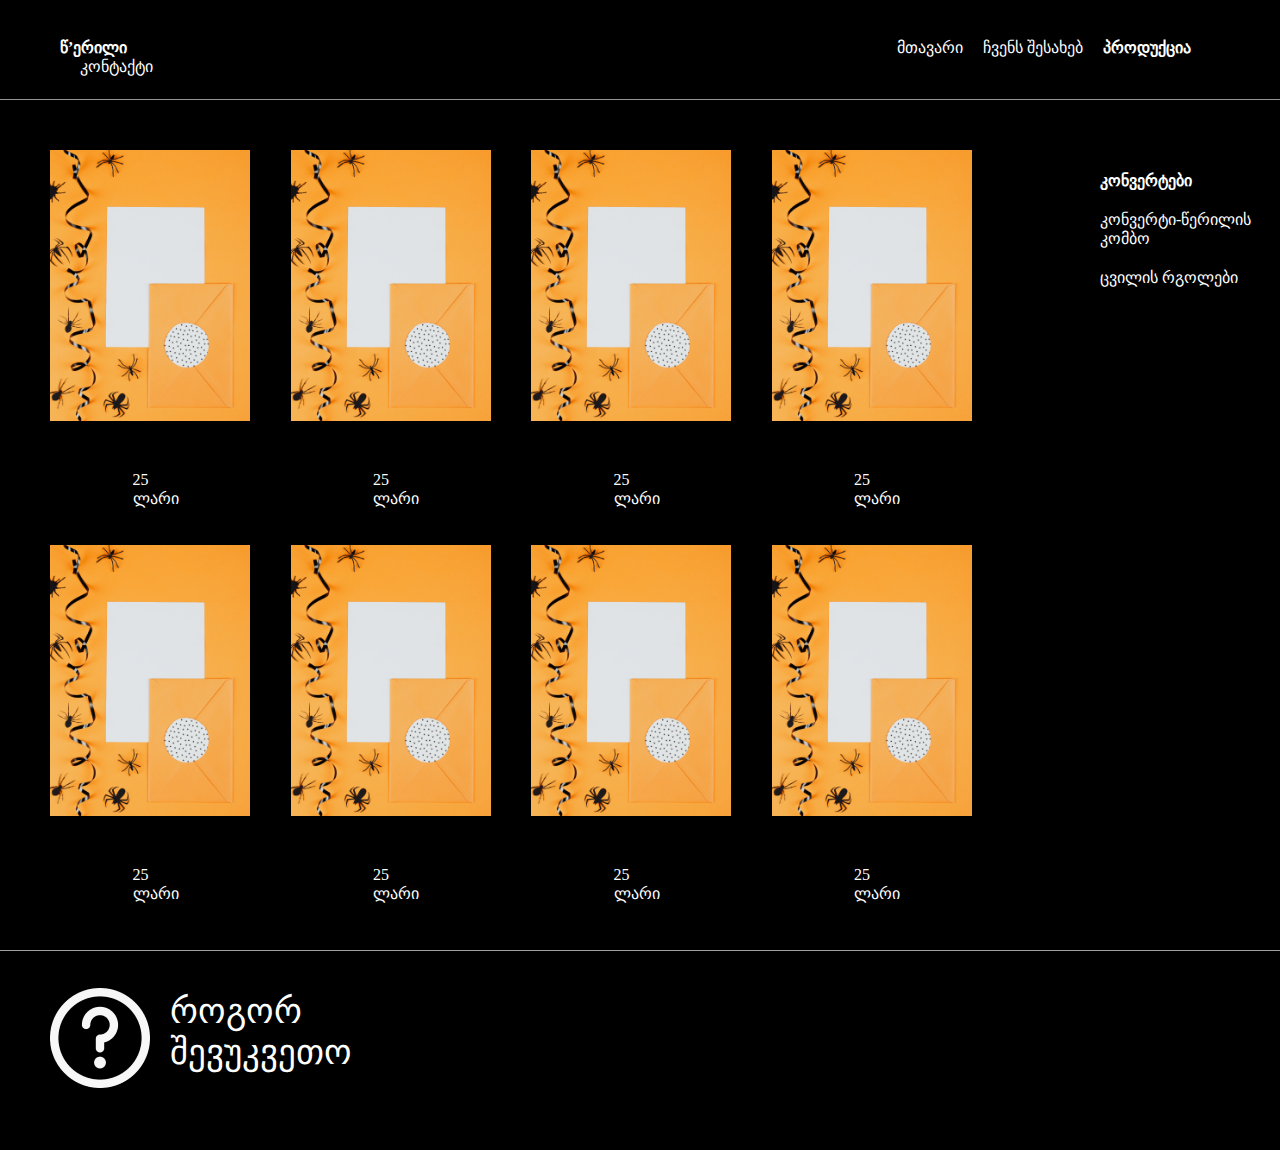
<file: index.html>
<!DOCTYPE html>
             <html lang="en">
             <head>
             <meta charset="UTF-8">
             <meta http-equiv="X-UA-Compatible" content="IE=edge">
             <meta name="viewport" content="width=device-width, initial-scale=1.0">
          
             <link rel="stylesheet" href="style/style.css">
         
             <title>workshop-6</title>
             </head>
             <body>

             <header>

             <h1 class="mtavari">
             <a href="index.html">წ&#8217;ერილი</a>
             </h1>
             <nav>
             <ul>
             <li><a href="index.html"> მთავარი </a></li>
             <li><a href="#">ჩვენს შესახებ</a></li>
             <li><a href="#"> <b>პროდუქცია</b> </a></li>
             <li><a href="#">კონტაქტი</a></li>
             </ul>
             </nav>
             </header>

             <main>

             <div class="picture" >

             <div class="surati" ><img src="img/1.png" alt="img1" class="surati1" ><p class="ocdaxuti" >25 ლარი</p></div>
          
             <div class="surati" ><img src="img/1.png" alt="img1" class="surati1" ><p class="ocdaxuti" >25 ლარი</p></div>
         
             <div class="surati" ><img src="img/1.png" alt="img1" class="surati1"><p class="ocdaxuti" >25 ლარი</p></div>
         
             <div class="surati" ><img src="img/1.png" alt="img1" class="surati1" ><p class="ocdaxuti" >25 ლარი</p></div>
          
             <div class="surati" ><img src="img/1.png" alt="img1" class="surati1" ><p class="ocdaxuti" >25 ლარი</p></div>
          
             <div class="surati" ><img src="img/1.png" alt="img1" class="surati1" ><p class="ocdaxuti" >25 ლარი</p></div>
         
             <div class="surati" ><img src="img/1.png" alt="img1" class="surati1" ><p class="ocdaxuti" >25 ლარი</p></div>
          
             <div class="surati" ><img src="img/1.png" alt="img1" class="surati1" ><p class="ocdaxuti" >25 ლარი</p></div>
       
              </div>

              <p class="pepepe" >

             <p class="konverti" > <b>კონვერტები</b> 
             </p>

             <p class="konverti1" >
             კონვერტი-წერილის კომბო
             </p>

             <p class="konverti2" >
             ცვილის რგოლები
             </p>

             
             </main>

             <footer>
        
              <div class="xazi3"></div>
              <p class="kitxvisnishani"> <img src="img/2.png" alt="img2"> </p>
              <p class="rog">როგორ შევუკვეთო</p>
            
              </footer>

             </body>

             </html>
</file>
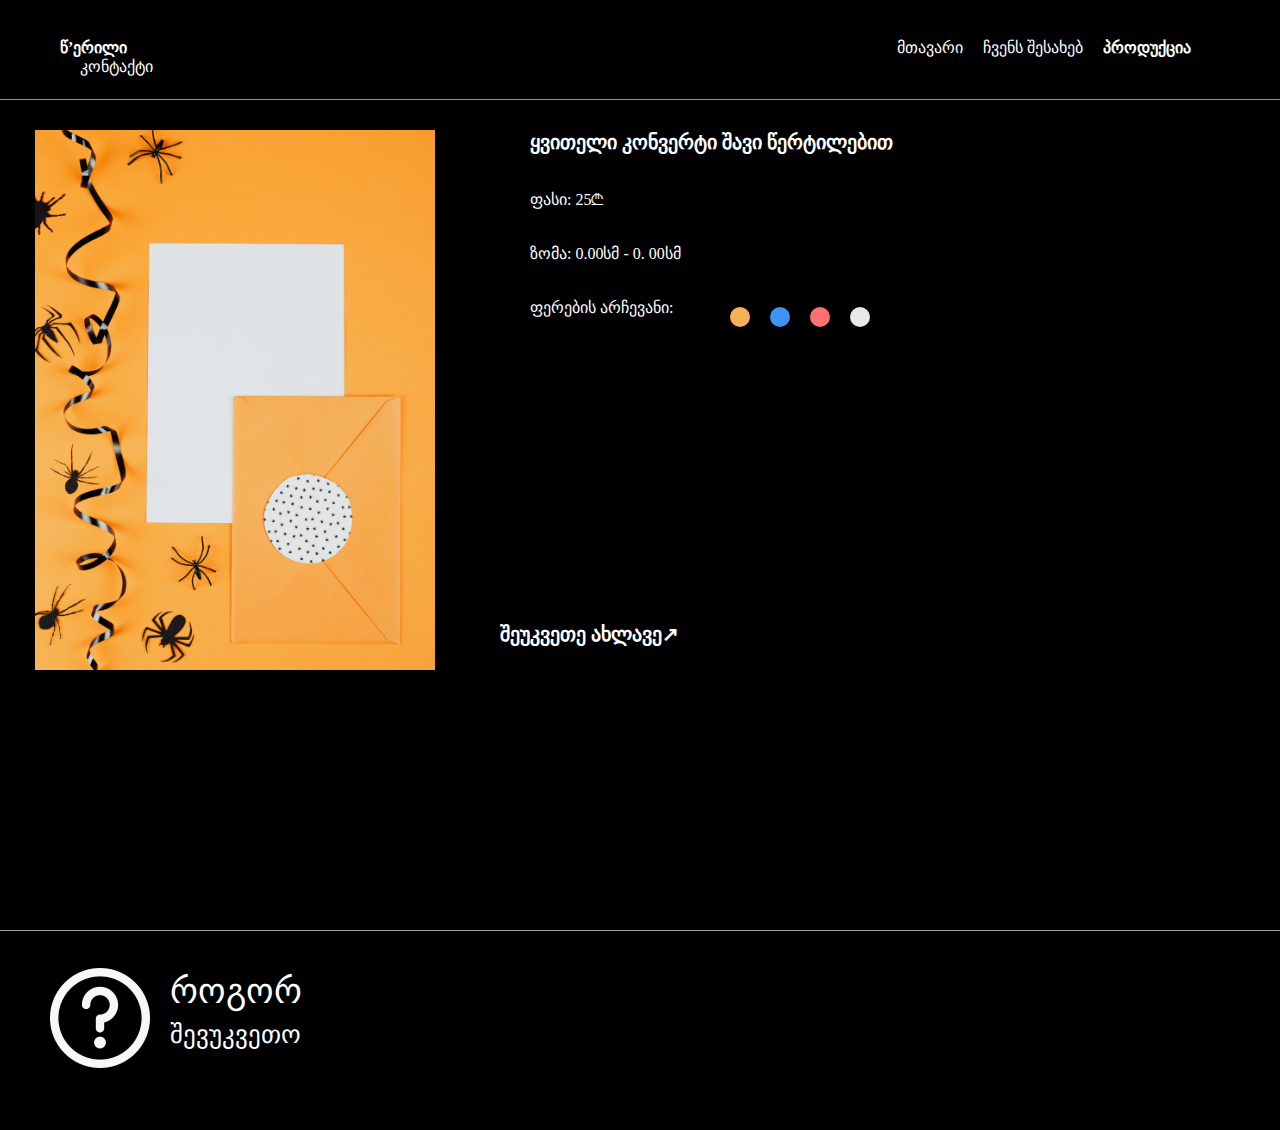
<file: index2.html>
<!DOCTYPE html>
<html lang="en">
<head>
    <meta charset="UTF-8">
    <meta http-equiv="X-UA-Compatible" content="IE=edge">
    <meta name="viewport" content="width=device-width, initial-scale=1.0">
    <link rel="stylesheet" href="style/style.css">
    <title>workshop-6</title>
</head>
<body>
    <header>
        

            <h1 class="mtavari">
            <a href="index.html">წ&#8217;ერილი</a>
            </h1>
            <nav>
            <ul>
            <li><a href="index.html"> მთავარი </a></li>
            <li><a href="#">ჩვენს შესახებ</a></li>
            <li><a href="#"> <b>პროდუქცია</b> </a></li>
            <li><a href="#">კონტაქტი</a></li>
            </ul>
            </nav>
            

               </header>

           <main class="meore html" >
          <div class="surati5" >

            <div class="surati55" ><img src="img/1.png" alt="img1" class="surati55" >
            </div>

           </div>


           
           <div class="sameuli" >
           
            <p class="yviteli" > <b>ყვითელი კონვერტი შავი წერტილებით</b> 
            </p>
            
         <p class="fasi" > ფასი&#58; 25&#8382;
          </p>
          
          <p class="zoma" >ზომა&#58; 0&#46;00სმ &#8208; 0&#46;    00სმ
          </p>
         
         <p class="ferebi" >ფერების არჩევანი&#58; </p>
          
          
          
         </div>
        
            <div>
              <p class="sheukvete" > შეუკვეთე ახლავე&#8599;  
         

              </p>
              
            </div>
            
            <div class="rgoli1" >

            <div class="rgoli2" ></div>
            <div class="rgoli3" ></div>
            <div class="rgoli4" ></div>
            <div class="rgoli5" ></div>
   
            </div>
           

          </main>


          <footer>
        <div class="xazi3"></div>
              <p class="kitxvisnishani"> <img src="img/2.png" alt="img2"> </p>
                <p class="rog">როგორ <span class="shevuk">შევუკვეთო</span>
                </p>
    </footer>
</body>
</html>
</file>
<file: style/style.css>
*{
          margin: 0;
          padding: 0;
          list-style-type: none;
          text-decoration: none;
          box-sizing: border-box;
          }

          body{
          background-color: #000000;
          }

          header{ 
          height: 100px;
          padding: 38px 60px;
          border-bottom: 1px solid #c3c3c3c3;
          }
    
           h1 {
          float: left;
          font-size: 16px;
          margin-right: 750px;
    
          }

          header li{
          float: left;
          margin-left: 20px;
          }

          .mtavari a{
          color:#ffffff;
          }

          ul li a{
          color: #ffffff;
          }

          main{
          height: 1000px;
          }

          .picture{
          flex-wrap: wrap;
          display: block;
          display: flex;
          width: 72%;
          height: 270.97px;
          justify-content: space-between;
          margin: 50px auto;
          margin-left: 50px;
        
           }

           .surati1{
           width: 200px;
           height: 270.97px;
           flex-wrap: wrap ;
           display: block;
           }

          .ocdaxuti{
          width: 35px;
          height: 24px;
          margin: 50px auto;
          color: #ffffff;
     
          }

           .pepepe {
           width: 272px;
           height: 24px;
           color: #ffffff;
           float: right;
           display: flex;
           flex-wrap: wrap;
          
           }

           .konverti {
            color: #ffffff;
            margin-left: 1100px;
            margin-top: -300px;
           }
           .konverti1 {
            color: #ffffff;
            margin-left: 1100px;
            margin-top: 20px;
         } 

            .konverti2 {
                color: #ffffff;
                margin-left: 1100px;
                margin-top: 20px;
            }

           .xazi3{
           width: 100%;
           height: 1px;
           background-color:  #a1a1a1;
           clear: both;
           margin-top: -200px;
           }

           .kitxvisnishani {
            font-size: 150px;
            float: left;
            color: #ffffff;
            margin-left: 50px;
           }
         
           .rog {
            width: 5px;
            padding-top: 40px;
            float: left;
            font-size: 35px;
            color: #ffffff;
            margin-left: 20px;
           }

            .shevuk{
            font-size: 25px;
            }

            /* meore gverdis davaleba */
             
            .meore html{
            display: flex;
            }

            .surati5{
            margin: 30px 0 30px 35px;
          
            }
  
            .surati55{
            width: 400px;
            height: 540px;
            flex-wrap: wrap ;
            display: block;
            }

            .sameuli {
            padding-top:  50px 0 0 50px;
            margin-top: 10px;
            margin-left: 500px;
            }

            .yviteli{
            width: 500px;
            height: 29px;
            color: #ffffff;
            padding: 20px;
            margin: 40px;
            margin-top: -590px;
            font-weight: 500px;
            margin-left: 10px;
            display: flex;
            font-size: 20px;
            }

           .fasi{
            width: 99px;
            height: 24px;
            margin: 30px 0 0 30px;
            color: #ffffff;
           }
           .zoma{
            width: 216px;
            height: 24px;
            margin: 30px 0 0 30px;
            color: #ffffff;
           }

           .ferebi{
            width: 203px;
            height: 24px;
            margin: 30px 0 0 30px;
            color: #ffffff;
            border-radius: 100%;
             
           }

           .rgoli1 {
            width: 350px;
            height: 26px;
          
          
           }

           .rgoli2{
            width: 20px;
            height: 20px;
            border-radius: 50% 50%;
            background-color: #F6B058;
            float: left;
            margin-left: 730px;
            margin-top: -340px;
          

           }

           .rgoli3{
            width: 20px;
            height: 20px;
            border-radius: 50% 50%;
            background-color:#3E93F6;
            float: left;
            margin-left: 770px;
            margin-top: -340px;
            
           }  
           
           .rgoli4{
            width: 20px;
            height: 20px;
            border-radius: 50% 50%;
            background-color:#FF7070;
            float: left;
            margin-left: 810px;
            margin-top: -340px;
           }

           .rgoli5{
            width: 20px;
            height: 20px;
            border-radius: 50% 50%;
            background-color: #E8E8E8;
            float: left;
            margin-left: 850px;
            margin-top: -340px;
           }
          
           .sheukvete{
            width: 210px;
            height: 25px;
            margin-top: 300px;
            margin-left: 500px;
            color: #ffffff;
            font-weight: 900;
            font-size: 20px;
           }
</file>
